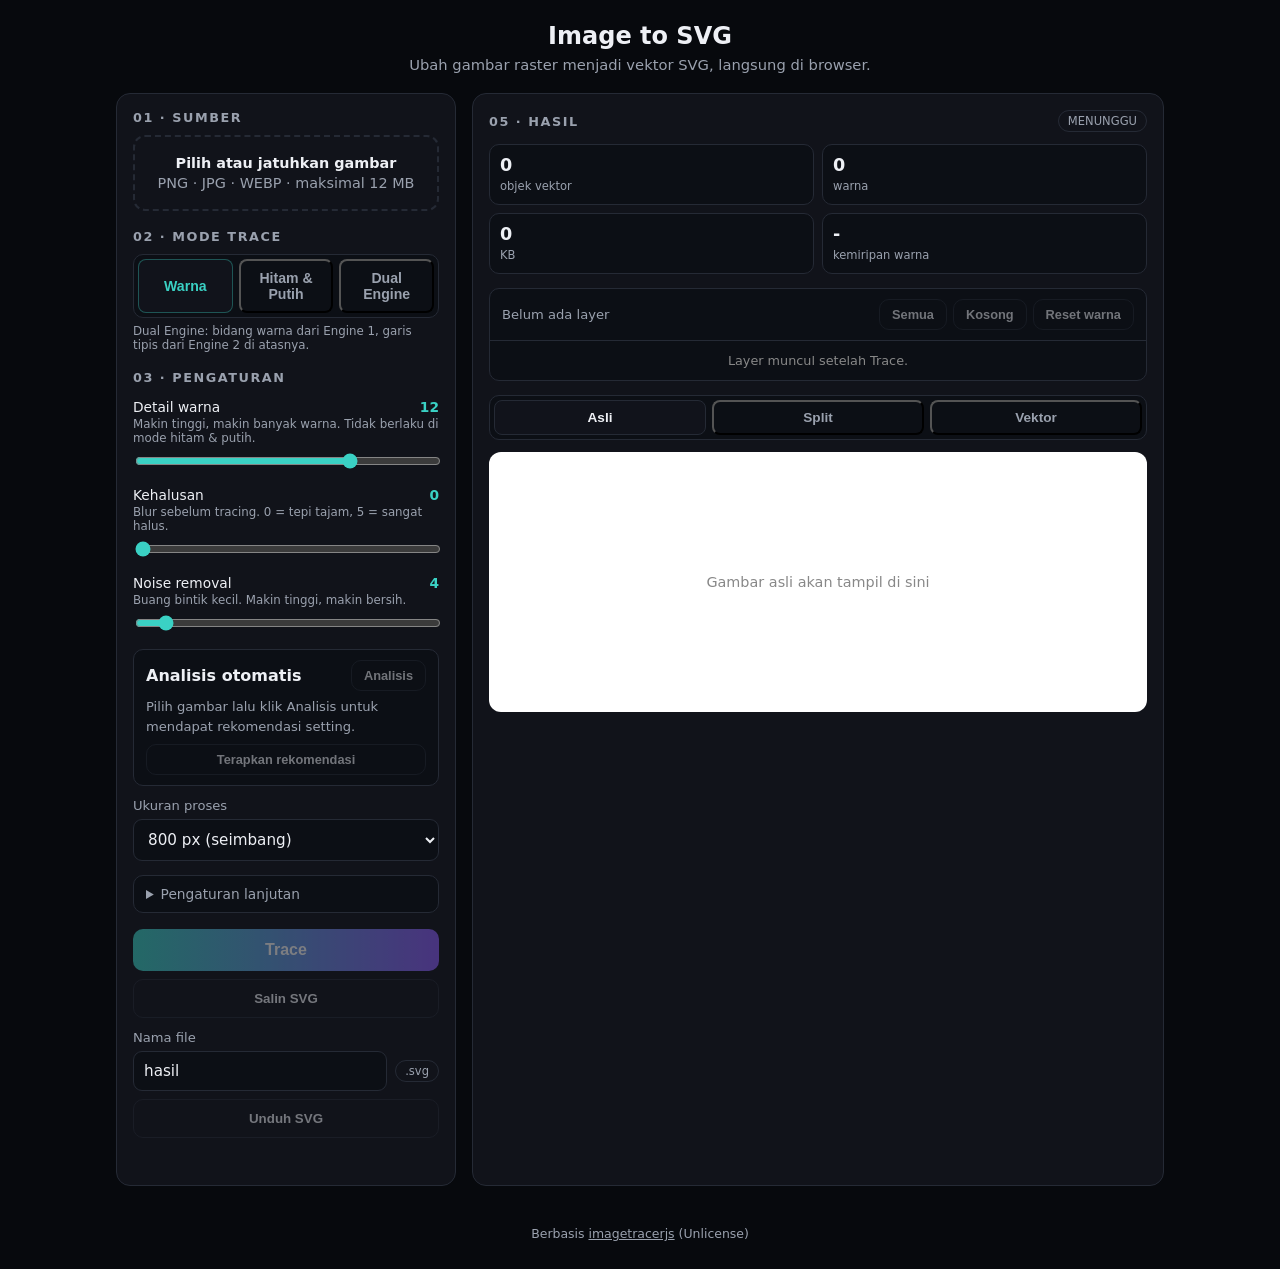
<file: image-vectorizer/image2svg.html>
<!DOCTYPE html>
<html lang="id">
<head>
  <meta charset="UTF-8" />
  <meta name="viewport" content="width=device-width, initial-scale=1.0" />
  <title>Fuyuha Image to SVG</title>
  <meta name="description" content="Ubah gambar PNG, JPG, atau WEBP menjadi SVG vektor langsung di browser." />
  <style>
    :root {
      --bg: #07090d; --panel: rgba(18,21,28,0.9); --border: #252a35; --text: #eef0f5;
      --muted: #9aa1ae; --accent: #3ad1c4; --accent2: #8b5cf6; --bad: #ff6b6b; --ok: #6fe39a;
    }
    * { box-sizing: border-box; }
    body { margin: 0; font-family: system-ui, -apple-system, "Segoe UI", Roboto, sans-serif; color: var(--text); background: var(--bg); min-height: 100vh; }
    header { padding: 22px 20px 6px; text-align: center; }
    header h1 { margin: 0; font-size: 1.5rem; }
    header p { margin: 6px 0 0; color: var(--muted); font-size: 0.92rem; }
    main { max-width: 1080px; margin: 0 auto; padding: 14px 16px 40px; display: grid; gap: 16px; grid-template-columns: 340px 1fr; }
    @media (max-width: 800px) { main { grid-template-columns: 1fr; } }
    .panel { background: var(--panel); border: 1px solid var(--border); border-radius: 14px; padding: 16px; }
    h2 { margin: 0 0 10px; font-size: 0.8rem; letter-spacing: 0.12em; text-transform: uppercase; color: var(--muted); font-weight: 700; }
    .drop { display: block; border: 2px dashed var(--border); border-radius: 12px; padding: 18px 12px; text-align: center; color: var(--muted); cursor: pointer; font-size: 0.9rem; transition: border-color .2s, color .2s; }
    .drop:hover, .drop.over { border-color: var(--accent); color: var(--text); }
    .drop strong { display: block; color: var(--text); margin-bottom: 4px; }
    input[type="file"] { display: none; }
    .seg { display: grid; grid-template-columns: 1fr 1fr 1fr; gap: 6px; background: #0c0f15; padding: 4px; border-radius: 10px; border: 1px solid var(--border); }
    .seg button { margin: 0; padding: 9px; background: transparent; color: var(--muted); font-weight: 600; font-size: 0.88rem; border-radius: 8px; }
    .seg button.on { background: var(--panel); color: var(--accent); border: 1px solid rgba(58,209,196,0.35); }
    .slider { margin-top: 14px; }
    .slider .top { display: flex; justify-content: space-between; font-size: 0.86rem; }
    .slider .top strong { color: var(--accent); }
    .slider small { display: block; color: var(--muted); font-size: 0.74rem; margin-top: 2px; }
    input[type="range"] { width: 100%; accent-color: var(--accent); margin-top: 8px; }
    input[type="range"]:disabled { opacity: .35; }
    label.field { display: block; font-size: 0.82rem; color: var(--muted); margin: 12px 0 6px; }
    input[type="text"], select {
      width: 100%; background: #0c0f15; color: var(--text); border: 1px solid var(--border);
      border-radius: 9px; padding: 10px; font-size: 0.95rem; font-family: inherit;
    }
    details { margin-top: 14px; border: 1px solid var(--border); border-radius: 10px; padding: 10px 12px; background: #0c0f15; }
    details summary { cursor: pointer; font-size: 0.86rem; color: var(--muted); }
    button.primary {
      width: 100%; margin-top: 16px; padding: 12px; border: none; border-radius: 10px;
      background: linear-gradient(90deg, #3ad1c4, #8b5cf6); color: #fff; font-weight: 700; font-size: 1rem; cursor: pointer;
    }
    button.ghost { width: 100%; margin-top: 8px; padding: 11px; border-radius: 10px; background: transparent; color: var(--text); border: 1px solid var(--border); font-weight: 600; cursor: pointer; }
    button:disabled { opacity: .45; cursor: not-allowed; }
    .row { display: flex; justify-content: space-between; align-items: center; gap: 8px; }
    .badge { font-size: 0.72rem; padding: 3px 9px; border-radius: 999px; border: 1px solid var(--border); color: var(--muted); }
    .badge.ok { color: var(--ok); border-color: rgba(111,227,154,.4); }
    .stats { display: grid; grid-template-columns: repeat(2, 1fr); gap: 8px; margin-top: 12px; }
    .stat { background: #0c0f15; border: 1px solid var(--border); border-radius: 10px; padding: 10px; }
    .stat b { display: block; font-size: 1.1rem; }
    .stat span { font-size: 0.72rem; color: var(--muted); }
    .tabs { display: grid; grid-template-columns: repeat(3, 1fr); gap: 6px; background: #0c0f15; padding: 4px; border-radius: 10px; border: 1px solid var(--border); margin-top: 14px; }
    .tabs button { margin: 0; padding: 8px; background: transparent; color: var(--muted); font-weight: 600; font-size: 0.85rem; border-radius: 8px; }
    .tabs button.on { background: var(--panel); color: var(--text); border: 1px solid var(--border); }
    .view { margin-top: 12px; background: #fff; border-radius: 12px; min-height: 260px; display: flex; align-items: center; justify-content: center; overflow: hidden; padding: 8px; }
    .view img, .view svg { max-width: 100%; max-height: 460px; height: auto; }
    .split { display: grid; grid-template-columns: 1fr 1fr; gap: 8px; width: 100%; }
    .split > div { display: flex; align-items: center; justify-content: center; }
    .placeholder { color: #888; font-size: 0.9rem; padding: 20px; text-align: center; }
    .auto { margin-top: 14px; border: 1px solid var(--border); border-radius: 10px; padding: 10px 12px; background: #0c0f15; }
    .auto p { margin: 6px 0 0; font-size: 0.82rem; color: var(--muted); line-height: 1.5; }
    .auto strong { color: var(--text); }
    button.mini { width: auto; margin: 0; padding: 7px 12px; font-size: 0.8rem; }
    .layers { margin-top: 14px; border: 1px solid var(--border); border-radius: 10px; background: #0c0f15; }
    .layers-head { display: flex; justify-content: space-between; align-items: center; gap: 8px; padding: 10px 12px; border-bottom: 1px solid var(--border); font-size: 0.82rem; color: var(--muted); }
    .layer-list { max-height: 240px; overflow: auto; }
    .layer { display: grid; grid-template-columns: 22px 1fr 18px; gap: 10px; align-items: center; padding: 9px 12px; border-bottom: 1px solid rgba(255,255,255,0.04); font-size: 0.84rem; }
    .layer:last-child { border-bottom: none; }
    .swatch { width: 22px; height: 22px; border-radius: 6px; border: 1px solid rgba(255,255,255,0.15); }
    .layer small { color: var(--muted); display: block; font-size: 0.72rem; }
    .layer input { width: 18px; height: 18px; accent-color: var(--accent); }
    .layer-edit { display: flex; align-items: center; gap: 8px; padding: 0 12px 10px 44px; font-size: 0.76rem; color: var(--muted); flex-wrap: wrap; }
    .layer-edit input[type="color"] { width: 30px; height: 26px; padding: 0; border: 1px solid var(--border); border-radius: 6px; background: none; cursor: pointer; }
    .layer-edit input[type="text"] { width: 84px; padding: 5px 7px; font-size: 0.78rem; font-family: monospace; }
    .layer-edit input[type="range"] { flex: 1; min-width: 90px; accent-color: var(--accent); }
    .layer-edit .val { min-width: 36px; text-align: right; color: var(--text); }
    .layer { grid-template-columns: 22px 1fr 18px !important; }
    .status { margin-top: 12px; font-size: 0.9rem; color: var(--muted); min-height: 1.3em; }
    .status.error { color: var(--bad); }
    .status.ok { color: var(--ok); }
    footer { text-align: center; color: var(--muted); font-size: 0.78rem; padding-bottom: 28px; }
  </style>
</head>
<body>

<header>
  <h1>Image to SVG</h1>
  <p>Ubah gambar raster menjadi vektor SVG, langsung di browser.</p>
</header>

<main>
  <section class="panel">
    <h2>01 · Sumber</h2>
    <label class="drop" id="drop" for="fileInput">
      <strong>Pilih atau jatuhkan gambar</strong>
      PNG · JPG · WEBP · maksimal 12 MB
    </label>
    <input type="file" id="fileInput" accept="image/png,image/jpeg,image/webp" />

    <h2 style="margin-top:18px">02 · Mode trace</h2>
    <div class="seg" id="modeSeg">
      <button type="button" class="on" data-mode="color">Warna</button>
      <button type="button" data-mode="bw">Hitam &amp; Putih</button>
      <button type="button" data-mode="dual">Dual Engine</button>
    </div>
    <small style="color:var(--muted);font-size:0.74rem;display:block;margin-top:6px">Dual Engine: bidang warna dari Engine 1, garis tipis dari Engine 2 di atasnya.</small>

    <h2 style="margin-top:18px">03 · Pengaturan</h2>
    <div class="slider">
      <div class="top"><span>Detail warna</span><strong id="colorsVal">12</strong></div>
      <small>Makin tinggi, makin banyak warna. Tidak berlaku di mode hitam &amp; putih.</small>
      <input type="range" id="colorsRange" min="2" max="16" step="1" value="12" />
    </div>
    <div class="slider">
      <div class="top"><span>Kehalusan</span><strong id="smoothVal">0</strong></div>
      <small>Blur sebelum tracing. 0 = tepi tajam, 5 = sangat halus.</small>
      <input type="range" id="smoothRange" min="0" max="5" step="1" value="0" />
    </div>
    <div class="slider">
      <div class="top"><span>Noise removal</span><strong id="noiseVal">4</strong></div>
      <small>Buang bintik kecil. Makin tinggi, makin bersih.</small>
      <input type="range" id="noiseRange" min="0" max="50" step="1" value="4" />
    </div>

    <div class="slider" id="lineWrap" style="display:none">
      <div class="top"><span>Ketebalan garis</span><strong id="lineVal">40</strong></div>
      <small>Makin tinggi, makin banyak tepi yang ditangkap sebagai garis.</small>
      <input type="range" id="lineRange" min="0" max="100" step="1" value="40" />
    </div>

    <div class="auto">
      <div class="row"><strong>Analisis otomatis</strong><button type="button" class="mini ghost" id="analyzeBtn" disabled>Analisis</button></div>
      <p id="analysisText">Pilih gambar lalu klik Analisis untuk mendapat rekomendasi setting.</p>
      <button type="button" class="mini ghost" id="applyBtn" style="width:100%;margin-top:8px" disabled>Terapkan rekomendasi</button>
    </div>

    <div class="slider" id="lineWrap" style="display:none">
      <div class="top"><span>Kekuatan garis</span><strong id="lineVal">90</strong></div>
      <small>Dual Engine: piksel lebih gelap dari nilai ini dianggap garis (engine Line). Makin tinggi, makin banyak garis.</small>
      <input type="range" id="lineRange" min="30" max="160" step="5" value="90" />
    </div>

    <label class="field" for="sizeSelect">Ukuran proses</label>
    <select id="sizeSelect">
      <option value="400">400 px (cepat)</option>
      <option value="800" selected>800 px (seimbang)</option>
      <option value="1200">1200 px (detail, lebih lambat)</option>
    </select>

    <details>
      <summary>Pengaturan lanjutan</summary>
      <label class="field" for="presetSelect">Preset dasar</label>
      <select id="presetSelect">
        <option value="default">default</option>
        <option value="curvy">curvy</option>
        <option value="sharp">sharp</option>
        <option value="smoothed">smoothed</option>
        <option value="detailed">detailed</option>
        <option value="posterized1">posterized1</option>
        <option value="posterized2">posterized2</option>
        <option value="posterized3">posterized3</option>
      </select>
      <small style="color:var(--muted);font-size:0.74rem;display:block;margin-top:6px">Preset mengatur ltres/qtres dan sudut. Slider di atas tetap menang.</small>
    </details>

    <button id="traceBtn" class="primary" disabled>Trace</button>
    <button id="copyBtn" class="ghost" disabled>Salin SVG</button>
    <label class="field" for="nameInput">Nama file</label>
    <div class="row">
      <input type="text" id="nameInput" value="hasil" />
      <span class="badge">.svg</span>
    </div>
    <button id="downloadBtn" class="ghost" disabled>Unduh SVG</button>
    <div class="status" id="status"></div>
  </section>

  <section class="panel">
    <div class="row">
      <h2 style="margin:0">05 · Hasil</h2>
      <span class="badge" id="readyBadge">MENUNGGU</span>
    </div>
    <div class="stats">
      <div class="stat"><b id="stObj">0</b><span>objek vektor</span></div>
      <div class="stat"><b id="stCol">0</b><span>warna</span></div>
      <div class="stat"><b id="stKb">0</b><span>KB</span></div>
      <div class="stat"><b id="stFid">-</b><span>kemiripan warna</span></div>
    </div>
    <div class="layers">
      <div class="layers-head">
        <span id="layerCount">Belum ada layer</span>
        <div class="row" style="gap:6px">
          <button type="button" class="mini ghost" id="selAllBtn" disabled>Semua</button>
          <button type="button" class="mini ghost" id="selNoneBtn" disabled>Kosong</button>
          <button type="button" class="mini ghost" id="resetEditBtn" disabled>Reset warna</button>
        </div>
      </div>
      <div class="layer-list" id="layerList"><div class="placeholder" style="padding:12px;font-size:0.8rem">Layer muncul setelah Trace.</div></div>
    </div>

    <div class="tabs">
      <button type="button" class="on" data-view="orig">Asli</button>
      <button type="button" data-view="split">Split</button>
      <button type="button" data-view="vec">Vektor</button>
    </div>
    <div class="view" id="viewBox"><div class="placeholder">Gambar asli akan tampil di sini</div></div>
  </section>
</main>

<footer>Berbasis <a href="https://github.com/jankovicsandras/imagetracerjs" target="_blank" rel="noopener" style="color:var(--muted)">imagetracerjs</a> (Unlicense)</footer>

<script src="imagetracer.js"></script>
<script src="image2svg.js"></script>
</body>
</html>
</file>
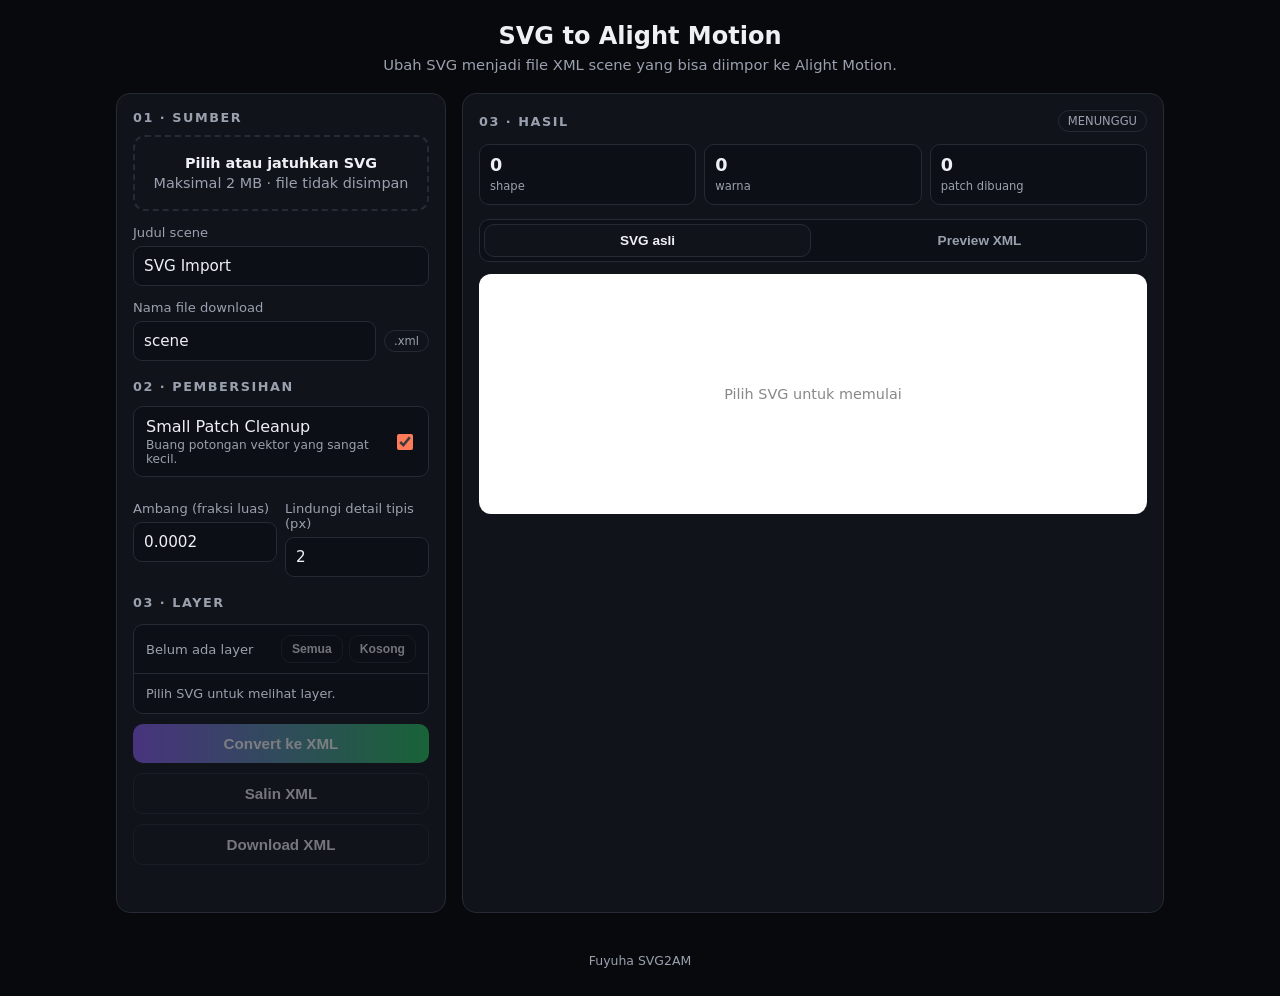
<file: svg2am/svg2am.html>
<!DOCTYPE html>
<html lang="id">
<head>
  <meta charset="UTF-8" />
  <meta name="viewport" content="width=device-width, initial-scale=1.0" />
  <title>Fuyuha SVG2AM - SVG ke Alight Motion</title>
  <meta name="description" content="Ubah SVG menjadi file XML scene Alight Motion langsung di browser." />
  <style>
    :root {
      --bg: #07090d; --panel: rgba(18,21,28,0.9); --border: #252a35; --text: #eef0f5;
      --muted: #9aa1ae; --accent: #ff7a59; --accent2: #38bdf8; --ok: #6fe39a; --bad: #ff6b6b;
    }
    * { box-sizing: border-box; }
    body { margin: 0; font-family: system-ui, -apple-system, "Segoe UI", Roboto, sans-serif; color: var(--text); background: var(--bg); min-height: 100vh; }
    header { padding: 22px 20px 6px; text-align: center; }
    header h1 { margin: 0; font-size: 1.5rem; }
    header p { margin: 6px 0 0; color: var(--muted); font-size: 0.92rem; }
    main { max-width: 1080px; margin: 0 auto; padding: 14px 16px 40px; display: grid; gap: 16px; grid-template-columns: 330px 1fr; }
    @media (max-width: 800px) { main { grid-template-columns: 1fr; } }
    .panel { background: var(--panel); border: 1px solid var(--border); border-radius: 14px; padding: 16px; }
    h2 { margin: 0 0 10px; font-size: 0.8rem; letter-spacing: 0.12em; text-transform: uppercase; color: var(--muted); font-weight: 700; }
    .drop { display: block; border: 2px dashed var(--border); border-radius: 12px; padding: 18px 12px; text-align: center; color: var(--muted); cursor: pointer; font-size: 0.9rem; transition: border-color .2s, color .2s; }
    .drop:hover, .drop.over { border-color: var(--accent); color: var(--text); }
    .drop strong { display: block; color: var(--text); margin-bottom: 4px; }
    input[type="file"] { display: none; }
    label.field { display: block; font-size: 0.82rem; color: var(--muted); margin: 14px 0 6px; }
    .row { display: flex; gap: 8px; align-items: center; }
    input[type="text"], input[type="number"] {
      width: 100%; background: #0c0f15; color: var(--text); border: 1px solid var(--border);
      border-radius: 9px; padding: 10px; font-size: 0.95rem; font-family: inherit;
    }
    input:focus { outline: none; border-color: var(--accent); }
    .switch { display: flex; align-items: center; justify-content: space-between; gap: 10px; padding: 10px 12px; background: #0c0f15; border: 1px solid var(--border); border-radius: 10px; margin-top: 12px; cursor: pointer; }
    .switch small { display: block; color: var(--muted); font-size: 0.76rem; margin-top: 2px; }
    .switch input { width: 18px; height: 18px; accent-color: var(--accent); }
    .grid2 { display: grid; grid-template-columns: 1fr 1fr; gap: 8px; }
    button {
      width: 100%; margin-top: 10px; padding: 11px; border: none; border-radius: 10px;
      background: linear-gradient(90deg, #8b5cf6, #22c55e); color: #fff; font-weight: 700; font-size: 0.95rem; cursor: pointer;
    }
    button.ghost { background: transparent; border: 1px solid var(--border); color: var(--text); font-weight: 600; }
    button:disabled { opacity: .45; cursor: not-allowed; }
    .badge { font-size: 0.72rem; padding: 3px 9px; border-radius: 999px; border: 1px solid var(--border); color: var(--muted); }
    .badge.ok { color: var(--ok); border-color: rgba(111,227,154,.4); }
    .stats { display: grid; grid-template-columns: repeat(3, 1fr); gap: 8px; margin-top: 12px; }
    .stat { background: #0c0f15; border: 1px solid var(--border); border-radius: 10px; padding: 10px; }
    .stat b { display: block; font-size: 1.1rem; }
    .stat span { font-size: 0.72rem; color: var(--muted); }
    .tabs { display: flex; gap: 6px; background: #0c0f15; padding: 4px; border-radius: 10px; border: 1px solid var(--border); }
    .tabs button { margin: 0; flex: 1; padding: 8px; background: transparent; color: var(--muted); font-weight: 600; font-size: 0.85rem; }
    .tabs button.on { background: var(--panel); color: var(--text); border: 1px solid var(--border); }
    .preview { margin-top: 12px; background: #fff; border-radius: 12px; min-height: 240px; display: flex; align-items: center; justify-content: center; overflow: hidden; }
    .preview svg { max-width: 100%; max-height: 420px; height: auto; }
    .placeholder { color: #888; font-size: 0.9rem; padding: 20px; text-align: center; }
    pre { margin: 12px 0 0; background: #0c0f15; border: 1px solid var(--border); border-radius: 10px; padding: 12px; max-height: 320px; overflow: auto; font-size: 0.78rem; white-space: pre-wrap; word-break: break-all; }
    .note { font-size: 0.78rem; color: var(--muted); margin-top: 8px; }
    .layers { margin-top: 14px; border: 1px solid var(--border); border-radius: 10px; background: #0c0f15; }
    .layers-head { display: flex; justify-content: space-between; align-items: center; gap: 8px; padding: 10px 12px; border-bottom: 1px solid var(--border); font-size: 0.82rem; color: var(--muted); }
    .layers-head .mini { width: auto; margin: 0; padding: 6px 10px; font-size: 0.76rem; }
    .layer-list { max-height: 260px; overflow: auto; }
    .layer { display: grid; grid-template-columns: 22px 1fr auto 22px; gap: 10px; align-items: center; padding: 9px 12px; border-bottom: 1px solid rgba(255,255,255,0.04); font-size: 0.84rem; }
    .layer:last-child { border-bottom: none; }
    .swatch { width: 22px; height: 22px; border-radius: 6px; border: 1px solid rgba(255,255,255,0.15); }
    .layer small { color: var(--muted); display: block; font-size: 0.72rem; }
    .layer input { width: 18px; height: 18px; accent-color: var(--accent); }
    .layers-empty { padding: 12px; font-size: 0.8rem; color: var(--muted); }
    .status { margin-top: 12px; font-size: 0.9rem; color: var(--muted); min-height: 1.3em; }
    .status.error { color: var(--bad); }
    .status.ok { color: var(--ok); }
    footer { text-align: center; color: var(--muted); font-size: 0.78rem; padding-bottom: 28px; }
  </style>
</head>
<body>

<header>
  <h1>SVG to Alight Motion</h1>
  <p>Ubah SVG menjadi file XML scene yang bisa diimpor ke Alight Motion.</p>
</header>

<main>
  <section class="panel">
    <h2>01 · Sumber</h2>
    <label class="drop" id="drop" for="svgInput">
      <strong>Pilih atau jatuhkan SVG</strong>
      Maksimal 2 MB · file tidak disimpan
    </label>
    <input type="file" id="svgInput" accept=".svg,image/svg+xml" />

    <label class="field" for="titleInput">Judul scene</label>
    <input type="text" id="titleInput" value="SVG Import" />

    <label class="field" for="nameInput">Nama file download</label>
    <div class="row">
      <input type="text" id="nameInput" value="scene" />
      <span class="badge">.xml</span>
    </div>

    <h2 style="margin-top:18px">02 · Pembersihan</h2>
    <label class="switch" for="patchToggle">
      <span>Small Patch Cleanup<small>Buang potongan vektor yang sangat kecil.</small></span>
      <input type="checkbox" id="patchToggle" checked />
    </label>
    <div class="grid2" style="margin-top:10px">
      <div>
        <label class="field" for="thresholdInput">Ambang (fraksi luas)</label>
        <input type="number" id="thresholdInput" value="0.0002" step="0.0001" min="0" />
      </div>
      <div>
        <label class="field" for="thinInput">Lindungi detail tipis (px)</label>
        <input type="number" id="thinInput" value="2" step="0.5" min="0" />
      </div>
    </div>

    <h2 style="margin-top:18px">03 · Layer</h2>
    <div class="layers">
      <div class="layers-head">
        <span id="layerCount">Belum ada layer</span>
        <div class="row" style="gap:6px">
          <button type="button" class="mini ghost" id="selAllBtn" disabled>Semua</button>
          <button type="button" class="mini ghost" id="selNoneBtn" disabled>Kosong</button>
        </div>
      </div>
      <div class="layer-list" id="layerList"><div class="layers-empty">Pilih SVG untuk melihat layer.</div></div>
    </div>

    <button id="convertBtn" disabled>Convert ke XML</button>
    <button id="copyBtn" class="ghost" disabled>Salin XML</button>
    <button id="downloadBtn" class="ghost" disabled>Download XML</button>
    <div class="status" id="status"></div>
  </section>

  <section class="panel">
    <div class="row" style="justify-content:space-between">
      <h2 style="margin:0">03 · Hasil</h2>
      <span class="badge" id="readyBadge">MENUNGGU</span>
    </div>

    <div class="stats">
      <div class="stat"><b id="stShapes">0</b><span>shape</span></div>
      <div class="stat"><b id="stColors">0</b><span>warna</span></div>
      <div class="stat"><b id="stRemoved">0</b><span>patch dibuang</span></div>
    </div>

    <div class="tabs" style="margin-top:14px">
      <button class="on" data-tab="svg" type="button">SVG asli</button>
      <button data-tab="xml" type="button">Preview XML</button>
    </div>

    <div class="preview" id="previewBox"><div class="placeholder">Pilih SVG untuk memulai</div></div>
    <pre id="xmlPreview" class="hidden" style="display:none"></pre>
    <div class="note" id="xmlNote"></div>
  </section>
</main>

<footer>Fuyuha SVG2AM</footer>

<script src="svg2am.js"></script>
<script src="svg2am.page.js"></script>
</body>
</html>
</file>
